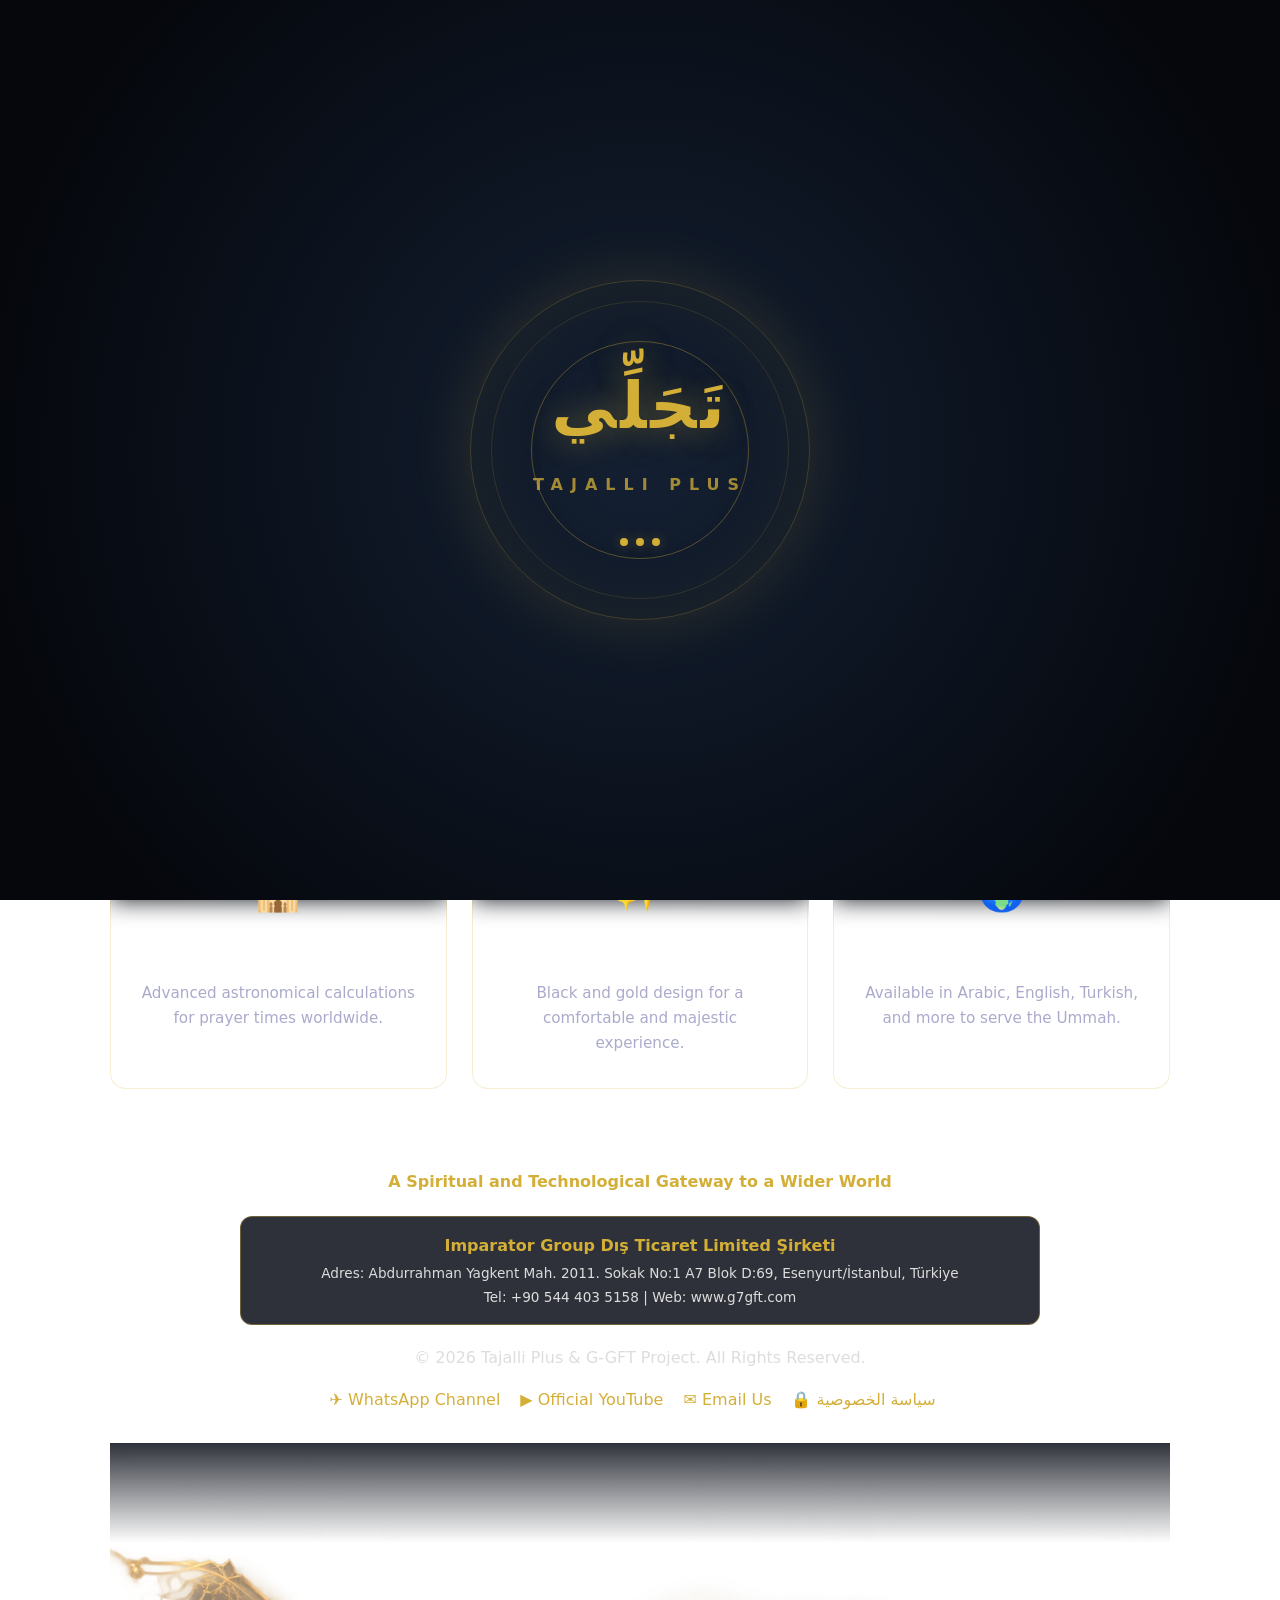
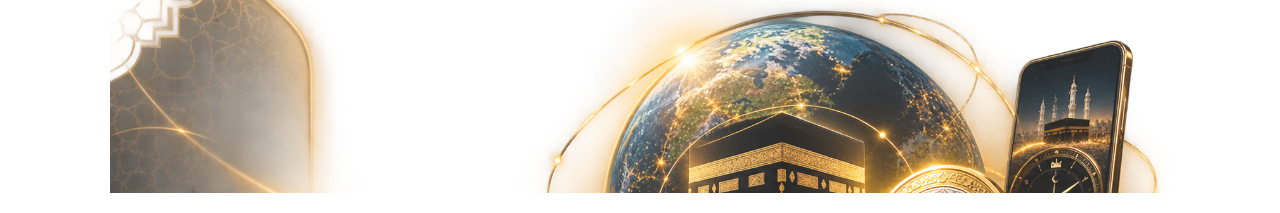
<file: index.html>
<!DOCTYPE html>
<html lang="ar" dir="rtl">
<head>
    <meta charset="UTF-8">
    <meta name="viewport" content="width=device-width, initial-scale=1.0">
    <meta http-equiv="Content-Security-Policy" content="default-src 'self'; script-src 'self'; style-src 'self' 'unsafe-inline' https://fonts.googleapis.com; img-src 'self' data: https:; font-src 'self' https://fonts.gstatic.com; connect-src 'self';">
    <meta http-equiv="Referrer-Policy" content="strict-origin-when-cross-origin">
    <meta name="theme-color" content="#0a0e17">
    <link rel="canonical" href="https://www.g7gft.com/">
    <link rel="icon" type="image/png" href="favicon.png">
    <title id="pageTitle">تجلي بلس | Tajalli Plus</title>
    <meta name="description" id="pageDesc" content="تطبيق تجلي بلس للساعة الإسلامية العالمية.">
    <link rel="preconnect" href="https://fonts.googleapis.com">
    <link rel="preconnect" href="https://fonts.gstatic.com" crossorigin>
    <link href="https://fonts.googleapis.com/css2?family=Cairo:wght@400;600;800;900&display=swap" rel="stylesheet">
    <link rel="stylesheet" href="style.css">
</head>
<body>
    <audio id="welcomeSound" loop><source src="welcome-sound.mp3" type="audio/mpeg"></audio>
    <div id="splashScreen" class="splash-screen" aria-hidden="true">
        <div class="splash-kaaba"></div>
        <div class="splash-logo">
            <span class="splash-arabic">تَجَلِّي</span>
            <span class="splash-latin">TAJALLI PLUS</span>
        </div>
        <div class="splash-loader"><span></span><span></span><span></span></div>
    </div>
    <canvas id="starfield"></canvas>
    <div class="bg-golden-glow"></div>
    <div class="bg-clock-globe-wrapper"><div class="bg-clock-globe"></div></div>
    <main class="container">
        <header class="site-header">
            <div class="logo-area">
                <h1 class="brand-name gold-text translatable" data-key="hero_title">تَجَلِّي بَلس</h1>
                <span class="tagline muted-text translatable" data-key="slogan">رؤية إسلامية عالمية</span>
            </div>
            <div class="language-selector-wrapper" style="display: flex; gap: 10px; align-items: center;">
                <button id="muteBtn" class="lang-btn-active" title="Mute/Unmute">🔊</button>
                <button id="langToggleBtn" class="lang-btn-active" aria-label="Select Language">
                    🌍 <span id="currentLangCode">AR</span> ▾
                </button>
                <div id="langDropdown" class="lang-dropdown hidden">
                    <a href="#" data-lang="ar" class="active">🇪🇬 العربية</a>
                    <a href="#" data-lang="en">🇺🇸 English</a>
                    <a href="#" data-lang="tr">🇹🇷 Türkçe</a>
                    <a href="#" data-lang="fr">🇫🇷 Français</a>
                    <a href="#" data-lang="de">🇩🇪 Deutsch</a>
                    <a href="#" data-lang="ru">🇷🇺 Русский</a>
                    <a href="#" data-lang="hi">🇮🇳 हिन्दी</a>
                </div>
            </div>
            <nav class="simple-nav">
                <a href="#features" class="translatable" data-key="nav_features">المميزات</a>
                <a href="#download" class="translatable" data-key="nav_download">التحميل</a>
                <a href="#contact" class="translatable" data-key="nav_contact">تواصل معنا</a>
            </nav>
        </header>
        <section id="hero" class="hero-section">
            <h2 class="hero-title white-text">
                <span class="translatable" data-key="hero_subtitle">النسخة المتكاملة من</span><br>
                <span class="gold-highlight translatable" data-key="hero_highlight_part">الساعة الإسلامية العالمية</span>
            </h2>
            <p class="hero-desc light-gray-text translatable" data-key="hero_desc">
                بهوية ملكية ذهبية، وتجربة روحانية فريدة مستوحاة من عظمة الكعبة المشرفة.
            </p>
            <div class="cta-buttons">
                <a href="https://play.google.com/store/apps/details?id=com.g7gft.tajalli" target="_blank" rel="noopener" class="btn-primary play-btn">
                    <svg viewBox="0 0 512 512" width="24" height="24" style="vertical-align: middle; margin-left: 8px;">
                        <path fill="#000" d="M325.3 234.3L104.6 13l280.8 161.2-60.1 60.1zM47 0C34 6.8 25.3 19.2 25.3 35.3v441.3c0 16.1 8.7 28.5 21.7 35.3l256.6-256L47 0zm425.2 225.6l-58.9-34.1-65.7 64.5 65.7 64.5 60.1-34.1c18-14.3 18-46.5-1.2-60.8zM104.6 499l280.8-161.2-60.1-60.1L104.6 499z"/>
                    </svg>
                    <span class="translatable" data-key="btn_play">تحميل التطبيق الآن</span>
                </a>
                <a href="/community/" class="btn-secondary translatable" data-key="btn_community">انضم للمجتمع</a>
            </div>
            <div id="noahBanner" class="noah-banner">
                <span class="noah-icon">🚢</span>
                <p class="translatable" data-key="noah_banner_text">سيتم تنشيط المجتمع قريباً في الساعات القادمة. تابعونا.</p>
            </div>
        </section>
        <section id="features" class="features-grid">
            <div class="feature-card glass-effect">
                <div class="icon">🕌</div>
                <h3 class="translatable" data-key="f1t">دقة المواقيت</h3>
                <p class="translatable" data-key="f1d">حسابات فلكية متقدمة.</p>
            </div>
            <div class="feature-card glass-effect">
                <div class="icon">✨</div>
                <h3 class="translatable" data-key="f2t">هوية بصرية فاخرة</h3>
                <p class="translatable" data-key="f2d">تصميم ذهبي أسود.</p>
            </div>
            <div class="feature-card glass-effect">
                <div class="icon">🌍</div>
                <h3 class="translatable" data-key="f3t">7 لغات عالمية</h3>
                <p class="translatable" data-key="f3d">لخدمة الأمة.</p>
            </div>
        </section>
        <footer id="contact" class="site-footer">
            <div class="footer-content-wrapper">
                <p class="translatable" data-key="footer_slogan" style="color: var(--gold-main); font-weight: bold; margin-bottom: 20px;">بوابة إيمانية وتقنية لعالم أوسع</p>
                <div class="legal-info">
                    <p><strong>Imparator Group Dış Ticaret Limited Şirketi</strong></p>
                    <p>Adres: Abdurrahman Yagkent Mah. 2011. Sokak No:1 A7 Blok D:69, Esenyurt/İstanbul, Türkiye</p>
                    <p>Tel: +90 544 403 5158 | Web: www.g7gft.com</p>
                </div>
                <p style="margin-top: 20px;">&copy; 2026 Tajalli Plus &amp; G-GFT Project. All Rights Reserved.</p>
                <div class="social-links" style="margin-top: 15px; display: flex; justify-content: center; gap: 20px; flex-wrap: wrap;">
                    <a href="https://whatsapp.com/channel/0029Vaz7I1f4SpkEsAXuGG2p" target="_blank" rel="noopener" title="WhatsApp" style="color: var(--gold-main); text-decoration: none;">✈ <span class="translatable" data-key="footer_whatsapp_label">قناة واتساب</span></a>
                    <a href="https://www.youtube.com/@G-GFT" target="_blank" rel="noopener" title="YouTube" style="color: var(--gold-main); text-decoration: none;">▶ <span class="translatable" data-key="footer_youtube_label">يوتيوب الرسمي</span></a>
                    <a href="mailto:god.gifts.sky@gmail.com" title="Email" style="color: var(--gold-main); text-decoration: none;">✉ <span class="translatable" data-key="footer_email_label">راسلنا</span></a>
                    <a href="privacy-policy/" style="color: var(--gold-main); text-decoration: none; margin-right: 15px;">🔒 <span class="translatable" data-key="footer_privacy">سياسة الخصوصية</span></a>
                </div>
            </div>
            <div class="footer-image-container"></div>
        </footer>
    </main>
    <script src="app.js"></script>
    <script src="stars.js"></script>
    <script src="script.js"></script>
</body>
</html>
</file>
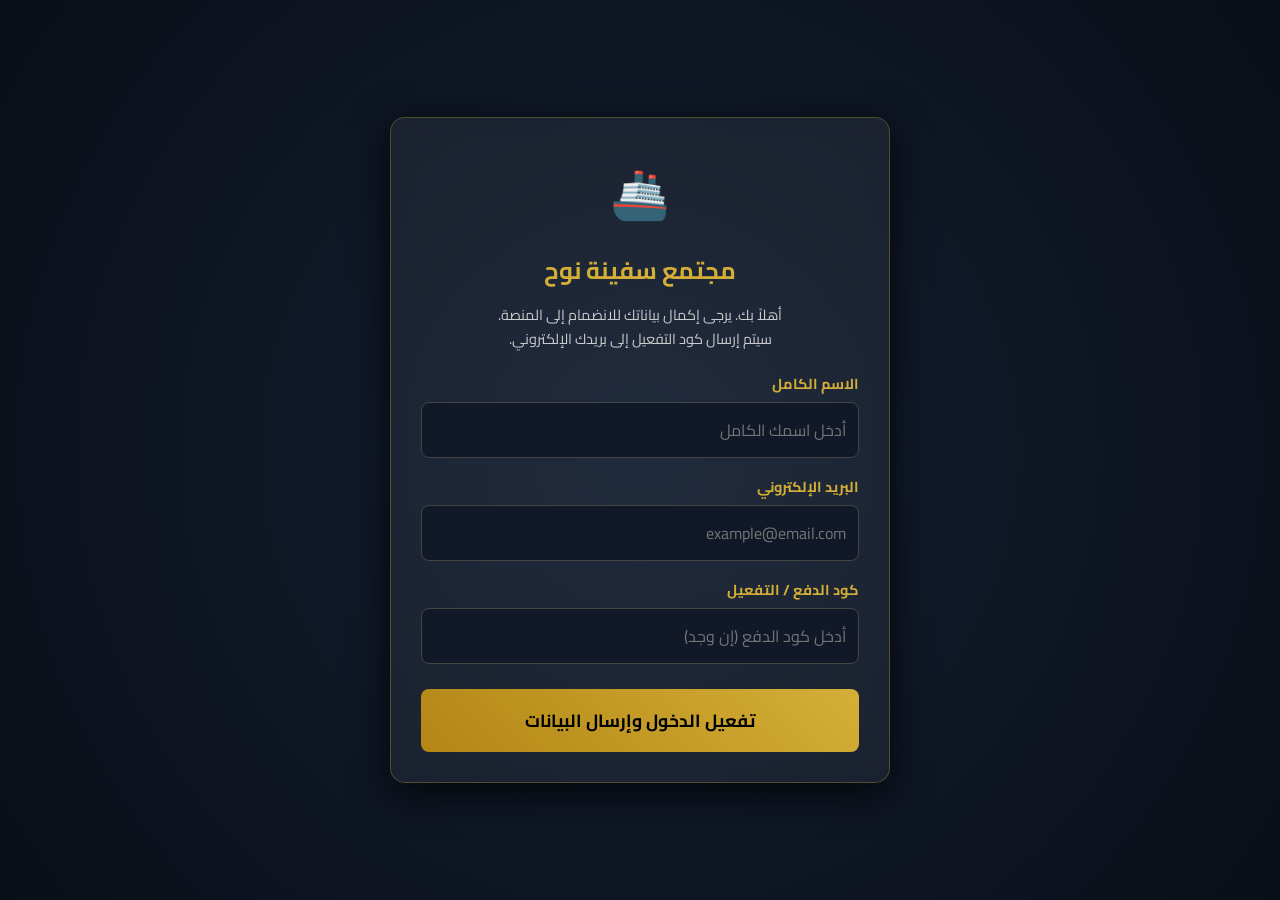
<file: community/index.html>
<!DOCTYPE html>
<html lang="ar" dir="rtl">
<head>
    <meta charset="UTF-8">
    <meta name="viewport" content="width=device-width, initial-scale=1.0">
    <title>انضم للمجتمع - Tajalli Plus</title>
    <link href="https://fonts.googleapis.com/css2?family=Cairo:wght@400;600;800;900&display=swap" rel="stylesheet">
    <style>
        :root {
            --gold-main: #d4af37;
            --bg-dark: #0a0e17;
            --glass-bg: rgba(255, 255, 255, 0.05);
            --glass-border: rgba(212, 175, 55, 0.3);
        }
        * { margin: 0; padding: 0; box-sizing: border-box; font-family: 'Cairo', sans-serif; }
        body {
            background: radial-gradient(circle at center, #142033 0%, var(--bg-dark) 100%);
            color: #fff; min-height: 100vh;
            display: flex; align-items: center; justify-content: center;
            padding: 20px;
        }
        .login-box {
            background: var(--glass-bg);
            border: 1px solid var(--glass-border);
            padding: 30px;
            border-radius: 15px;
            text-align: center;
            max-width: 500px;
            width: 100%;
            box-shadow: 0 10px 40px rgba(0,0,0,0.8);
            backdrop-filter: blur(10px);
        }
        .icon { font-size: 3rem; margin-bottom: 10px; }
        h1 { color: var(--gold-main); margin-bottom: 10px; font-size: 1.5rem; }
        p { color: #ccc; font-size: 0.9rem; margin-bottom: 20px; line-height: 1.6; }
        .form-group { text-align: right; margin-bottom: 15px; }
        label { display: block; color: var(--gold-main); font-size: 0.9rem; margin-bottom: 5px; font-weight: bold;}
        input {
            width: 100%;
            padding: 12px;
            border: 1px solid #444;
            border-radius: 8px;
            background: #111827;
            color: white;
            font-size: 1rem;
        }
        input:focus { outline: none; border-color: var(--gold-main); }
        button {
            width: 100%;
            padding: 15px;
            margin-top: 10px;
            background: linear-gradient(45deg, #b38615, var(--gold-main));
            color: black;
            border: none;
            border-radius: 8px;
            cursor: pointer;
            font-weight: bold;
            font-size: 1.1rem;
            transition: 0.3s;
        }
        button:hover { transform: translateY(-2px); box-shadow: 0 0 20px rgba(212, 175, 55, 0.4); }
        #error-msg { color: #ff6b6b; margin-top: 15px; display: none; font-weight: bold;}
        .success-msg { color: #4ade80; margin-top: 15px; display: none; font-weight: bold; line-height: 1.5;}
    </style>
</head>
<body>

    <div class="login-box" id="login-screen">
        <div class="icon">🚢</div>
        <h1>مجتمع سفينة نوح</h1>
        <p>أهلاً بك. يرجى إكمال بياناتك للانضمام إلى المنصة. <br>سيتم إرسال كود التفعيل إلى بريدك الإلكتروني.</p>
        
        <form id="joinForm">
            <div class="form-group">
                <label for="fullName">الاسم الكامل</label>
                <input type="text" id="fullName" placeholder="أدخل اسمك الكامل" required>
            </div>
            <div class="form-group">
                <label for="email">البريد الإلكتروني</label>
                <input type="email" id="email" placeholder="example@email.com" required>
            </div>
            <div class="form-group">
                <label for="activationCode">كود الدفع / التفعيل</label>
                <input type="text" id="activationCode" placeholder="أدخل كود الدفع (إن وجد)" required>
            </div>
            
            <button type="submit" id="submitBtn">تفعيل الدخول وإرسال البيانات</button>
        </form>
        
        <div id="error-msg">عذراً، حدث خطأ. يرجى التأكد من البيانات والمحاولة مرة أخرى.</div>
        <div id="success-msg" class="success-msg">تم التحقق من بياناتك بنجاح! <br> تم إرسال كود التفعيل الخاص بك إلى بريدك الإلكتروني، وسيتم تحويلك إلى البوت...</div>
    </div>

    <script>
        // رابط الويب هوك الخاص بك من Make.com (الذي يعمل كالساعة)
        const MAKE_WEBHOOK_URL = "https://hook.eu1.make.com/9nzqswvpyktdd410abin1qcvq6gd6f39";

        document.getElementById('joinForm').addEventListener('submit', async (e) => {
            e.preventDefault();
            
            const fullName = document.getElementById('fullName').value.trim();
            const email = document.getElementById('email').value.trim();
            const activationCode = document.getElementById('activationCode').value.trim();
            
            const errorMsg = document.getElementById('error-msg');
            const successMsg = document.getElementById('success-msg');
            const submitBtn = document.getElementById('submitBtn');
            
            // إخفاء الرسائل السابقة وتغيير حالة الزر
            errorMsg.style.display = 'none';
            successMsg.style.display = 'none';
            submitBtn.innerText = "جاري التحقق...";
            submitBtn.disabled = true;

            try {
                // إرسال البيانات إلى Make.com
                const response = await fetch(MAKE_WEBHOOK_URL, {
                    method: 'POST',
                    headers: { 'Content-Type': 'application/json' },
                    body: JSON.stringify({ 
                        action: "register_and_verify",
                        fullName: fullName,
                        email: email,
                        activationCode: activationCode,
                        timestamp: new Date().toISOString()
                    })
                });

                // Make سيرسل رداً (Response) بعد التحقق
                const data = await response.json();

                if (response.ok && data.status === "success") {
                    successMsg.style.display = 'block';
                    
                    // حفظ البيانات في المتصفح
                    localStorage.setItem('community_access', 'true');
                    
                    // توجيه المستخدم إلى رابط التليجرام الذي سيرسله Make
                    setTimeout(() => {
                        window.location.href = data.telegramUrl || "https://t.me/YourTelegramChannel"; 
                    }, 3000);
                } else {
                    throw new Error("Verification failed");
                }

            } catch (error) {
                console.error("Error:", error);
                errorMsg.style.display = 'block';
                submitBtn.innerText = "تفعيل الدخول وإرسال البيانات";
                submitBtn.disabled = false;
            }
        });
    </script>
</body>
</html>
</file>
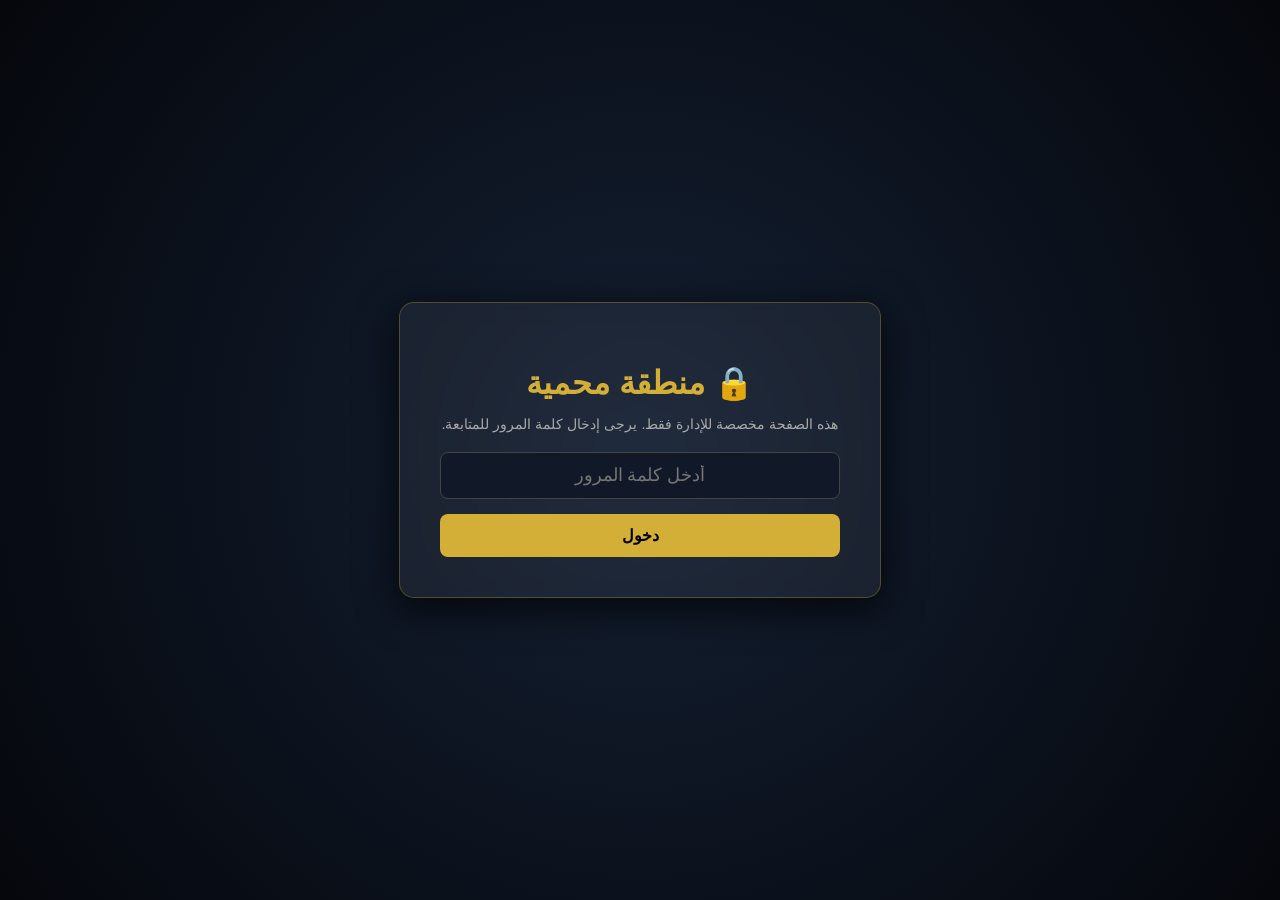
<file: dashboard/index.html>
<!DOCTYPE html>
<html lang="ar" dir="rtl">
<head>
    <meta charset="UTF-8">
    <meta name="viewport" content="width=device-width, initial-scale=1.0">
    <title>G-GFT Dashboard - Protected Area</title>
    <style>
        body {
            margin: 0; padding: 0;
            font-family: 'Tajawal', 'Cairo', sans-serif;
            background: #0a0e17;
            color: white;
            display: flex; align-items: center; justify-content: center;
            height: 100vh;
            background-image: radial-gradient(circle at center, #142033 0%, #05070c 100%);
        }
        .login-box {
            background: rgba(255, 255, 255, 0.05);
            border: 1px solid rgba(212, 175, 55, 0.3);
            padding: 40px;
            border-radius: 15px;
            text-align: center;
            max-width: 400px;
            width: 90%;
            box-shadow: 0 10px 40px rgba(0,0,0,0.8);
            backdrop-filter: blur(10px);
        }
        h1 { color: #d4af37; margin-bottom: 10px; }
        p { color: #aaa; font-size: 0.9rem; margin-bottom: 20px; }
        input {
            width: 100%;
            padding: 12px;
            margin-bottom: 15px;
            border: 1px solid #444;
            border-radius: 8px;
            background: #111827;
            color: white;
            box-sizing: border-box;
            text-align: center;
            font-size: 1.1rem;
        }
        input:focus { outline: none; border-color: #d4af37; }
        button {
            width: 100%;
            padding: 12px;
            background: #d4af37;
            color: black;
            border: none;
            border-radius: 8px;
            cursor: pointer;
            font-weight: bold;
            font-size: 1rem;
            transition: 0.3s;
        }
        button:hover { background: #b38615; }
        #error-msg { color: #ff6b6b; margin-top: 10px; display: none; }
        #dashboard-content { display: none; width: 100%; height: 100%; position: absolute; top: 0; left: 0; overflow: auto; background: white; }
        
        /* تنسيق الكود الخاص بك داخل الصفحة */
        #dashboard-content iframe {
            width: 100%; height: 100%; border: none;
        }
    </style>
</head>
<body>

    <!-- شاشة تسجيل الدخول -->
    <div class="login-box" id="login-screen">
        <h1>🔒 منطقة محمية</h1>
        <p>هذه الصفحة مخصصة للإدارة فقط. يرجى إدخال كلمة المرور للمتابعة.</p>
        <input type="password" id="password" placeholder="أدخل كلمة المرور">
        <button onclick="checkPassword()">دخول</button>
        <div id="error-msg">كلمة المرور غير صحيحة!</div>
    </div>

    <!-- لوحة التحكم (يتم تحميلها بعد كلمة المرور) -->
    <div id="dashboard-content">
        <!-- يمكنك وضع كود الـ HTML الخاص بك هنا مباشرة، أو استدعاء ملف خارجي -->
        <!-- هنا سنستخدم iframe لتحميل صفحة لوحة التحكم الأصلية التي أرسلتها -->
        <iframe id="dashboard-iframe" src="dashboard-src.html" style="display:none;"></iframe>
        <div id="iframe-loading" style="text-align:center; padding-top:50px; color:#333;">جاري تحميل لوحة التحكم...</div>
    </div>

    <script>
        // كلمة المرور (يمكنك تغييرها هنا)
        const secretPassword = "145836729dede"; 

        function checkPassword() {
            const input = document.getElementById('password').value;
            const error = document.getElementById('error-msg');
            
            if (input === secretPassword) {
                document.getElementById('login-screen').style.display = 'none';
                document.getElementById('dashboard-content').style.display = 'block';
                
                // تحميل لوحة التحكم داخل الـ iframe
                const iframe = document.getElementById('dashboard-iframe');
                iframe.style.display = 'block';
                document.getElementById('iframe-loading').style.display = 'none';

                // إزالة زر الأمان حتى لا تظهر الصفحة للعامة
                localStorage.setItem('g7gft_authorized', 'true');
            } else {
                error.style.display = 'block';
                // اهتزاز بسيط للصندوق
                const box = document.querySelector('.login-box');
                box.style.transform = 'translateX(-10px)';
                setTimeout(() => box.style.transform = 'translateX(10px)', 100);
                setTimeout(() => box.style.transform = 'translateX(0)', 200);
            }
        }

        // السماح بالدخول إذا تم تسجيل الدخول مسبقاً في نفس الجلسة
        window.onload = function() {
            if (localStorage.getItem('g7gft_authorized') === 'true') {
                // يمكنك تفعيل هذا السطر إذا أردت أن يبقى مفتوحاً
                // document.getElementById('login-screen').style.display = 'none';
                // document.getElementById('dashboard-content').style.display = 'block';
            }
        };
    </script>
</body>
</html>
</file>
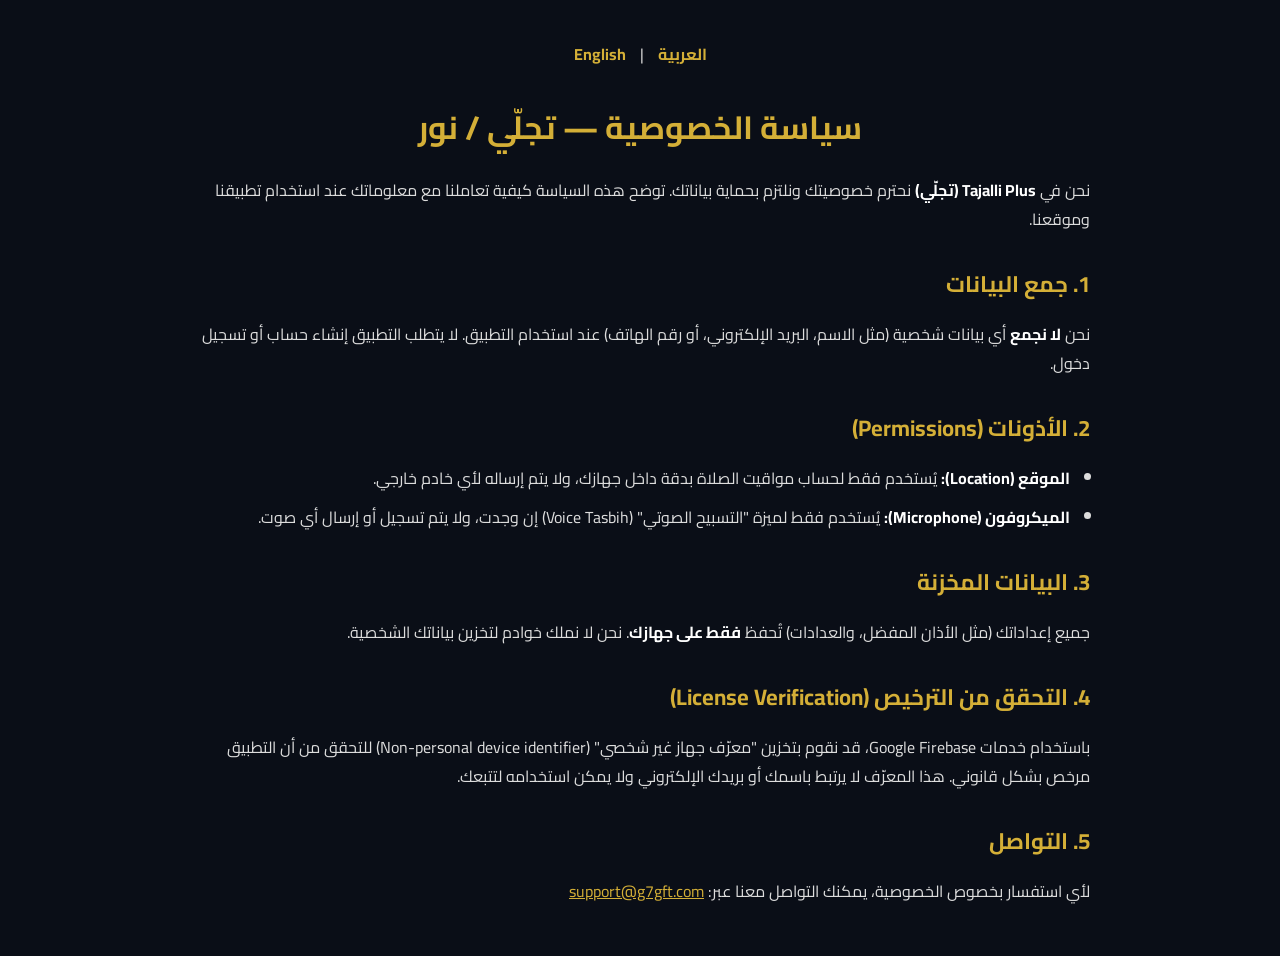
<file: privacy-policy/index.html>
<!DOCTYPE html>
<html lang="ar" dir="rtl">
<head>
    <meta charset="UTF-8">
    <meta name="viewport" content="width=device-width, initial-scale=1.0">
    <title>سياسة الخصوصية | Privacy Policy - Tajalli Plus</title>
    <link href="https://fonts.googleapis.com/css2?family=Cairo:wght@400;600;800&display=swap" rel="stylesheet">
    <style>
        body {
            font-family: 'Cairo', sans-serif;
            background-color: #0a0e17;
            color: #ddd;
            line-height: 1.8;
            padding: 40px 20px;
            max-width: 900px;
            margin: 0 auto;
        }
        h1 { color: #d4af37; margin-bottom: 20px; font-size: 2rem; text-align: center;}
        h2 { color: #d4af37; margin-top: 30px; margin-bottom: 10px; font-size: 1.4rem;}
        p, li { font-size: 1rem; margin-bottom: 10px; }
        ul { padding-right: 20px; }
        .lang-switch { text-align: center; margin-bottom: 30px; }
        .lang-switch a { color: #d4af37; text-decoration: none; margin: 0 10px; font-weight: bold;}
        .lang-switch a:hover { text-decoration: underline; }
        .en-section { direction: ltr; text-align: left; display: none; margin-top: 50px; border-top: 1px solid #333; padding-top: 30px;}
        .ar-section { direction: rtl; text-align: right; }
        .highlight { color: #fff; font-weight: bold; }
    </style>
</head>
<body>

    <div class="lang-switch">
        <a href="#" onclick="showLang('ar')">العربية</a> | <a href="#" onclick="showLang('en')">English</a>
    </div>

    <!-- القسم العربي -->
    <div id="ar-content" class="ar-section">
        <h1>سياسة الخصوصية — تجلّي / نور</h1>
        <p>نحن في <span class="highlight">Tajalli Plus (تجلّي)</span> نحترم خصوصيتك ونلتزم بحماية بياناتك. توضح هذه السياسة كيفية تعاملنا مع معلوماتك عند استخدام تطبيقنا وموقعنا.</p>
        
        <h2>1. جمع البيانات</h2>
        <p>نحن <span class="highlight">لا نجمع</span> أي بيانات شخصية (مثل الاسم، البريد الإلكتروني، أو رقم الهاتف) عند استخدام التطبيق. لا يتطلب التطبيق إنشاء حساب أو تسجيل دخول.</p>
        
        <h2>2. الأذونات (Permissions)</h2>
        <ul>
            <li><span class="highlight">الموقع (Location):</span> يُستخدم فقط لحساب مواقيت الصلاة بدقة داخل جهازك، ولا يتم إرساله لأي خادم خارجي.</li>
            <li><span class="highlight">الميكروفون (Microphone):</span> يُستخدم فقط لميزة "التسبيح الصوتي" (Voice Tasbih) إن وجدت، ولا يتم تسجيل أو إرسال أي صوت.</li>
        </ul>
        
        <h2>3. البيانات المخزنة</h2>
        <p>جميع إعداداتك (مثل الأذان المفضل، والعدادات) تُحفظ <span class="highlight">فقط على جهازك</span>. نحن لا نملك خوادم لتخزين بياناتك الشخصية.</p>

        <h2>4. التحقق من الترخيص (License Verification)</h2>
        <p>باستخدام خدمات Google Firebase، قد نقوم بتخزين "معرّف جهاز غير شخصي" (Non-personal device identifier) للتحقق من أن التطبيق مرخص بشكل قانوني. هذا المعرّف لا يرتبط باسمك أو بريدك الإلكتروني ولا يمكن استخدامه لتتبعك.</p>

        <h2>5. التواصل</h2>
        <p>لأي استفسار بخصوص الخصوصية، يمكنك التواصل معنا عبر: <a href="mailto:support@g7gft.com" style="color:#d4af37;">support@g7gft.com</a></p>
    </div>

    <!-- القسم الإنجليزي -->
    <div id="en-content" class="en-section">
        <h1>Privacy Policy — Tecelli / Noor</h1>
        <p>At <span class="highlight">Tajalli Plus</span>, we respect your privacy and are committed to protecting your data. This policy explains how we handle your information when using our app and website.</p>
        
        <h2>1. Data Collection</h2>
        <p>We <span class="highlight">do not collect</span> any personal data (such as name, email, or phone number). The app does not require an account or login to use.</p>
        
        <h2>2. Permissions</h2>
        <ul>
            <li><span class="highlight">Location:</span> Used only on-device to calculate accurate prayer times. It is never sent to any external server.</li>
            <li><span class="highlight">Microphone:</span> Used only for the "Voice Tasbih" feature (if enabled). No audio is recorded or transmitted.</li>
        </ul>
        
        <h2>3. Data Storage</h2>
        <p>All your settings (preferred Adhan, counters) are stored <span class="highlight">locally on your device only</span>. We do not have servers to store your personal data.</p>

        <h2>4. License Verification</h2>
        <p>Using Google Firebase, we may store a "non-personal device identifier" solely to confirm legitimate activation. This identifier is not linked to your name or email and cannot be used to track you.</p>

        <h2>5. Contact</h2>
        <p>For any privacy inquiries, contact us at: <a href="mailto:support@g7gft.com" style="color:#d4af37;">support@g7gft.com</a></p>
    </div>

    <script>
        function showLang(lang) {
            if(lang === 'ar') {
                document.getElementById('ar-content').style.display = 'block';
                document.getElementById('en-content').style.display = 'none';
                document.documentElement.dir = 'rtl';
            } else {
                document.getElementById('ar-content').style.display = 'none';
                document.getElementById('en-content').style.display = 'block';
                document.documentElement.dir = 'ltr';
            }
        }
    </script>
</body>
</html>
</file>
<file: style.css>
/* ============================================================
   Tajalli Plus — Stylesheet v4 (Clean & Fixed)
   ============================================================ */
*, *::before, *::after {
    margin: 0; padding: 0; box-sizing: border-box;
    font-family: 'Cairo', system-ui, -apple-system, sans-serif;
}

:root {
    --gold-main: #d4af37;
    --gold-light: #f4e1a1;
    --gold-dark: #b38615;
    --gold-glow: rgba(212, 175, 55, 0.35);
    --text-white: #ffffff;
    --text-muted: #aaaacc;
    --text-soft: #dddddd;
    --bg-dark: #0a0e17;
    --bg-mid: #1a233a;
    --glass-bg: rgba(255, 255, 255, 0.05);
    --glass-border: rgba(212, 175, 55, 0.22);
}

html { scroll-behavior: smooth; }
body {
    background: radial-gradient(ellipse at top, #142033 0%, var(--bg-dark) 55%, #05070c 100%);
    background-attachment: fixed;
    color: var(--text-white);
    overflow-x: hidden;
    line-height: 1.65;
    min-height: 100vh;
}

/* ============ Splash Screen ============ */
.splash-screen {
    position: fixed; inset: 0; z-index: 9999;
    display: flex; flex-direction: column;
    align-items: center; justify-content: center;
    background: radial-gradient(circle at center, #142033 0%, #05070c 85%);
    transition: opacity 0.8s ease, visibility 0.8s ease;
}
.splash-hide { opacity: 0; visibility: hidden; pointer-events: none; }
.splash-kaaba {
    position: absolute; width: 340px; height: 340px; border-radius: 50%;
    border: 1px solid rgba(212, 175, 55, 0.25);
    box-shadow: 0 0 60px rgba(212, 175, 55, 0.15), inset 0 0 80px rgba(212, 175, 55, 0.08);
    animation: kaabaSpin 18s linear infinite, kaabaPulse 3s ease-in-out infinite;
}
.splash-kaaba::before, .splash-kaaba::after {
    content: ''; position: absolute; inset: 20px; border-radius: 50%;
    border: 1px solid rgba(212, 175, 55, 0.15);
}
.splash-kaaba::after { inset: 60px; border-color: rgba(212, 175, 55, 0.35); }
@keyframes kaabaSpin { to { transform: rotate(360deg); } }
@keyframes kaabaPulse {
    0%, 100% { box-shadow: 0 0 60px rgba(212, 175, 55, 0.15), inset 0 0 80px rgba(212, 175, 55, 0.08); }
    50%      { box-shadow: 0 0 100px rgba(212, 175, 55, 0.35), inset 0 0 120px rgba(212, 175, 55, 0.18); }
}
.splash-logo { position: relative; z-index: 2; text-align: center; animation: splashFadeIn 1.4s ease-out; }
.splash-arabic {
    display: block; font-size: clamp(2.5rem, 8vw, 4rem); font-weight: 900;
    color: var(--gold-main); text-shadow: 0 0 30px var(--gold-glow), 0 0 60px rgba(212,175,55,0.2);
    letter-spacing: 4px;
}
.splash-latin {
    display: block; margin-top: 12px; font-size: clamp(0.75rem, 2vw, 1rem);
    letter-spacing: 8px; color: rgba(212, 175, 55, 0.75); font-weight: 600;
}
.splash-loader { position: relative; z-index: 2; display: flex; gap: 8px; margin-top: 40px; }
.splash-loader span {
    width: 8px; height: 8px; border-radius: 50%; background: var(--gold-main);
    box-shadow: 0 0 12px var(--gold-glow); animation: dotPulse 1.2s ease-in-out infinite;
}
.splash-loader span:nth-child(2) { animation-delay: 0.2s; }
.splash-loader span:nth-child(3) { animation-delay: 0.4s; }
@keyframes splashFadeIn { from { opacity: 0; transform: translateY(20px) scale(0.96); } to { opacity: 1; transform: translateY(0) scale(1); } }
@keyframes dotPulse { 0%, 100% { transform: scale(0.6); opacity: 0.4; } 50% { transform: scale(1.2); opacity: 1; } }

/* ============ الخلفيات ============ */
#starfield { position: fixed; inset: 0; width: 100%; height: 100%; z-index: -2; pointer-events: none; }
.bg-golden-glow {
    position: fixed; top: -30vmin; left: 50%; transform: translateX(-50%);
    width: 120vmin; height: 120vmin; border-radius: 50%;
    background: radial-gradient(circle, rgba(212, 175, 55, 0.12) 0%, rgba(212, 175, 55, 0.04) 35%, transparent 70%);
    filter: blur(40px); pointer-events: none; z-index: -2; animation: goldenFloat 12s ease-in-out infinite;
}
@keyframes goldenFloat { 0%, 100% { transform: translateX(-50%) translateY(0) scale(1); } 50% { transform: translateX(-50%) translateY(30px) scale(1.08); } }

.bg-clock-globe-wrapper {
    position: fixed; top: 50%; left: 50%; transform: translate(-50%, -50%);
    width: 70vmin; height: 70vmin; z-index: -1; pointer-events: none; perspective: 1000px; opacity: 0.25;
}
.bg-clock-globe {
    width: 100%; height: 100%; border-radius: 50%; background-image: url('globe-clock.png');
    background-size: cover; background-position: center;
    box-shadow: inset -20px 0 50px rgba(0,0,0,0.9), inset 20px 0 50px rgba(212, 175, 55, 0.2), 0 0 50px rgba(212, 175, 55, 0.1);
    animation: spinGlobe 40s linear infinite;
}
@keyframes spinGlobe { 0% { background-position: 0% center; } 100% { background-position: 400% center; } }
.bg-clock-globe::after {
    content: ''; position: absolute; top: -5%; left: -5%; width: 110%; height: 110%;
    border-radius: 50%; border: 2px solid rgba(212, 175, 55, 0.3); box-shadow: 0 0 20px rgba(212, 175, 55, 0.2);
}

/* ============ الحاوية والهيدر ============ */
.container { max-width: 1100px; margin: 0 auto; padding: 20px; position: relative; z-index: 1; }
.site-header { display: flex; justify-content: space-between; align-items: center; flex-wrap: wrap; gap: 15px; padding: 20px 0; border-bottom: 1px solid var(--glass-border); margin-bottom: 40px; }
.brand-name { font-size: 1.8rem; font-weight: 900; letter-spacing: 1px; }
.gold-text { color: var(--gold-main); text-shadow: 0 0 10px rgba(212, 175, 55, 0.3); }
.muted-text { color: var(--text-muted); font-size: 0.9rem; }
.light-gray-text { color: var(--text-soft); }
.gold-highlight { color: var(--gold-main); font-weight: 800; }

/* ============ نظام اللغات ============ */
.language-selector-wrapper { order: 3; width: 100%; display: flex; justify-content: flex-end; margin-top: 10px; position: relative; }
[dir="ltr"] .language-selector-wrapper { justify-content: flex-end; }
.lang-btn-active {
    background: transparent; border: 1px solid var(--glass-border); color: var(--gold-main);
    padding: 8px 15px; border-radius: 20px; cursor: pointer; font-family: inherit; font-weight: bold; transition: 0.3s;
}
.lang-btn-active:hover { background: rgba(212, 175, 55, 0.1); box-shadow: 0 0 12px var(--gold-glow); }
.lang-dropdown {
    position: absolute; top: calc(100% + 6px); right: 0; background: #1a233a;
    border: 1px solid var(--glass-border); border-radius: 12px; padding: 8px 0; min-width: 170px;
    z-index: 9999; box-shadow: 0 12px 40px rgba(0,0,0,0.85); animation: dropdownIn 0.25s ease;
}
[dir="ltr"] .lang-dropdown { left: 0; right: auto; }
@keyframes dropdownIn { from { opacity: 0; transform: translateY(-8px); } to { opacity: 1; transform: translateY(0); } }
.lang-dropdown.hidden { display: none; }
.lang-dropdown a { display: block; padding: 10px 20px; color: #fff; text-decoration: none; transition: 0.2s; font-size: 0.95rem; }
.lang-dropdown a:hover, .lang-dropdown a.active { background: rgba(212, 175, 55, 0.18); color: var(--gold-main); }

/* ============ القائمة البطولية ============ */
.simple-nav { display: flex; gap: 20px; }
.simple-nav a { color: var(--text-muted); text-decoration: none; font-weight: 600; transition: 0.3s; }
.simple-nav a:hover { color: var(--gold-main); text-shadow: 0 0 8px var(--gold-glow); }
.hero-section { text-align: center; padding: 60px 20px; }
.hero-title { font-size: clamp(2rem, 5vw, 3.5rem); font-weight: 900; margin-bottom: 20px; line-height: 1.25; }
.hero-desc { font-size: 1.1rem; max-width: 640px; margin: 0 auto 32px; color: #cccccc; }
.cta-buttons { display: flex; gap: 15px; justify-content: center; flex-wrap: wrap; }
.btn-primary {
    display: inline-block; background: linear-gradient(45deg, var(--gold-dark), var(--gold-main), var(--gold-light));
    background-size: 200% 200%; color: #000; padding: 15px 35px; border-radius: 50px;
    font-weight: 800; text-decoration: none; box-shadow: 0 0 22px rgba(212, 175, 55, 0.35);
    transition: all 0.35s ease; animation: btnShine 4s ease infinite;
}
@keyframes btnShine { 0%, 100% { background-position: 0% 50%; } 50% { background-position: 100% 50%; } }
.btn-primary:hover { transform: scale(1.05) translateY(-2px); box-shadow: 0 0 32px rgba(212, 175, 55, 0.6); }
.btn-secondary {
    display: inline-block; border: 2px solid var(--gold-main); color: var(--gold-main);
    padding: 13px 30px; border-radius: 50px; font-weight: 800; text-decoration: none; transition: all 0.3s;
}
.btn-secondary:hover { background: rgba(212, 175, 55, 0.12); box-shadow: 0 0 20px var(--gold-glow); }
.play-btn { display: inline-flex; align-items: center; justify-content: center; gap: 10px; }
.play-btn svg { width: 22px; height: 22px; }

/* ============ المميزات ============ */
.features-grid { display: grid; grid-template-columns: repeat(auto-fit, minmax(260px, 1fr)); gap: 25px; margin-top: 50px; }
.feature-card {
    background: var(--glass-bg); backdrop-filter: blur(12px); -webkit-backdrop-filter: blur(12px);
    border: 1px solid var(--glass-border); border-radius: 16px; padding: 32px 24px;
    text-align: center; transition: transform 0.35s ease, border-color 0.35s, box-shadow 0.35s;
}
.feature-card:hover { transform: translateY(-6px); border-color: rgba(212, 175, 55, 0.55); box-shadow: 0 14px 40px rgba(0,0,0,0.5), 0 0 25px rgba(212,175,55,0.12); }
.icon { font-size: 2.5rem; margin-bottom: 15px; }
.feature-card h3 { font-size: 1.25rem; margin-bottom: 10px; color: var(--text-white); }
.feature-card p { font-size: 0.95rem; color: var(--text-muted); }

/* ============ شريط سفينة نوح ============ */
.noah-banner {
    margin: 30px auto 0; max-width: 600px; background: rgba(212, 175, 55, 0.08);
    border: 1px dashed rgba(212, 175, 55, 0.4); border-radius: 12px; padding: 15px 20px;
    display: flex; align-items: center; gap: 15px; text-align: right; animation: pulseBanner 3s ease-in-out infinite;
}
.noah-icon { font-size: 2rem; filter: drop-shadow(0 0 10px rgba(212, 175, 55, 0.6)); }
.noah-banner p { color: var(--gold-light); font-size: 0.95rem; font-weight: 600; margin: 0; line-height: 1.5; }
@keyframes pulseBanner { 0%, 100% { opacity: 1; transform: scale(1); } 50% { opacity: 0.8; transform: scale(0.98); box-shadow: 0 0 20px rgba(212, 175, 55, 0.2); } }

/* ============ الفوتر المحدث (النصوص منفصلة عن الصورة) ============ */
.site-footer {
    position: relative; background: transparent; border-top: none;
    padding: 0; margin-top: 80px; text-align: center; color: #ddd;
}
.footer-content-wrapper {
    position: relative; z-index: 10; padding: 0 20px;
}
.legal-info {
    margin: 0 auto 20px; font-size: 0.85rem; line-height: 1.8; color: #ddd;
    max-width: 800px; padding: 15px 20px; background: rgba(10, 14, 23, 0.85);
    border: 1px solid rgba(212, 175, 55, 0.4); border-radius: 12px;
    backdrop-filter: blur(10px); -webkit-backdrop-filter: blur(10px);
}
.legal-info strong { color: var(--gold-main); font-size: 1rem; }
.footer-image-container {
    width: 100%; height: 350px; margin-top: 30px;
    background-image: url('footer-bg.png'); background-size: cover;
    background-position: center top; background-repeat: no-repeat;
    position: relative; opacity: 0.85; /* الوضوح والإضاءة المطلوبة */
}
.footer-image-container::before {
    content: ''; position: absolute; top: 0; left: 0; right: 0; height: 100px;
    background: linear-gradient(to bottom, #0a0e17 0%, transparent 100%); z-index: 1;
}

/* ============ التجاوب (الموبايل) ============ */
@media (max-width: 768px) {
    .site-header { flex-direction: column; align-items: center; gap: 15px; text-align: center; }
    .language-selector-wrapper { justify-content: center; margin-top: 15px; }
    .simple-nav { margin-top: 15px; flex-wrap: wrap; justify-content: center; gap: 14px; }
    .hero-section { padding: 40px 16px; }
    .hero-title { font-size: 2rem; }
    .btn-secondary { width: 100%; max-width: 300px; }
    .btn-primary { width: 100%; max-width: 300px; }
    .noah-banner { flex-direction: column; text-align: center; gap: 10px; }
    .bg-clock-globe-wrapper { width: 90vmin; height: 90vmin; }
    .legal-info { font-size: 0.75rem; padding: 10px; }
    .footer-image-container { height: 250px; }
}
@media (max-width: 480px) {
    .brand-name { font-size: 1.4rem; }
    .hero-title { font-size: 1.7rem; }
    .social-links { gap: 16px; }
    .splash-kaaba { width: 260px; height: 260px; }
}
</file>
